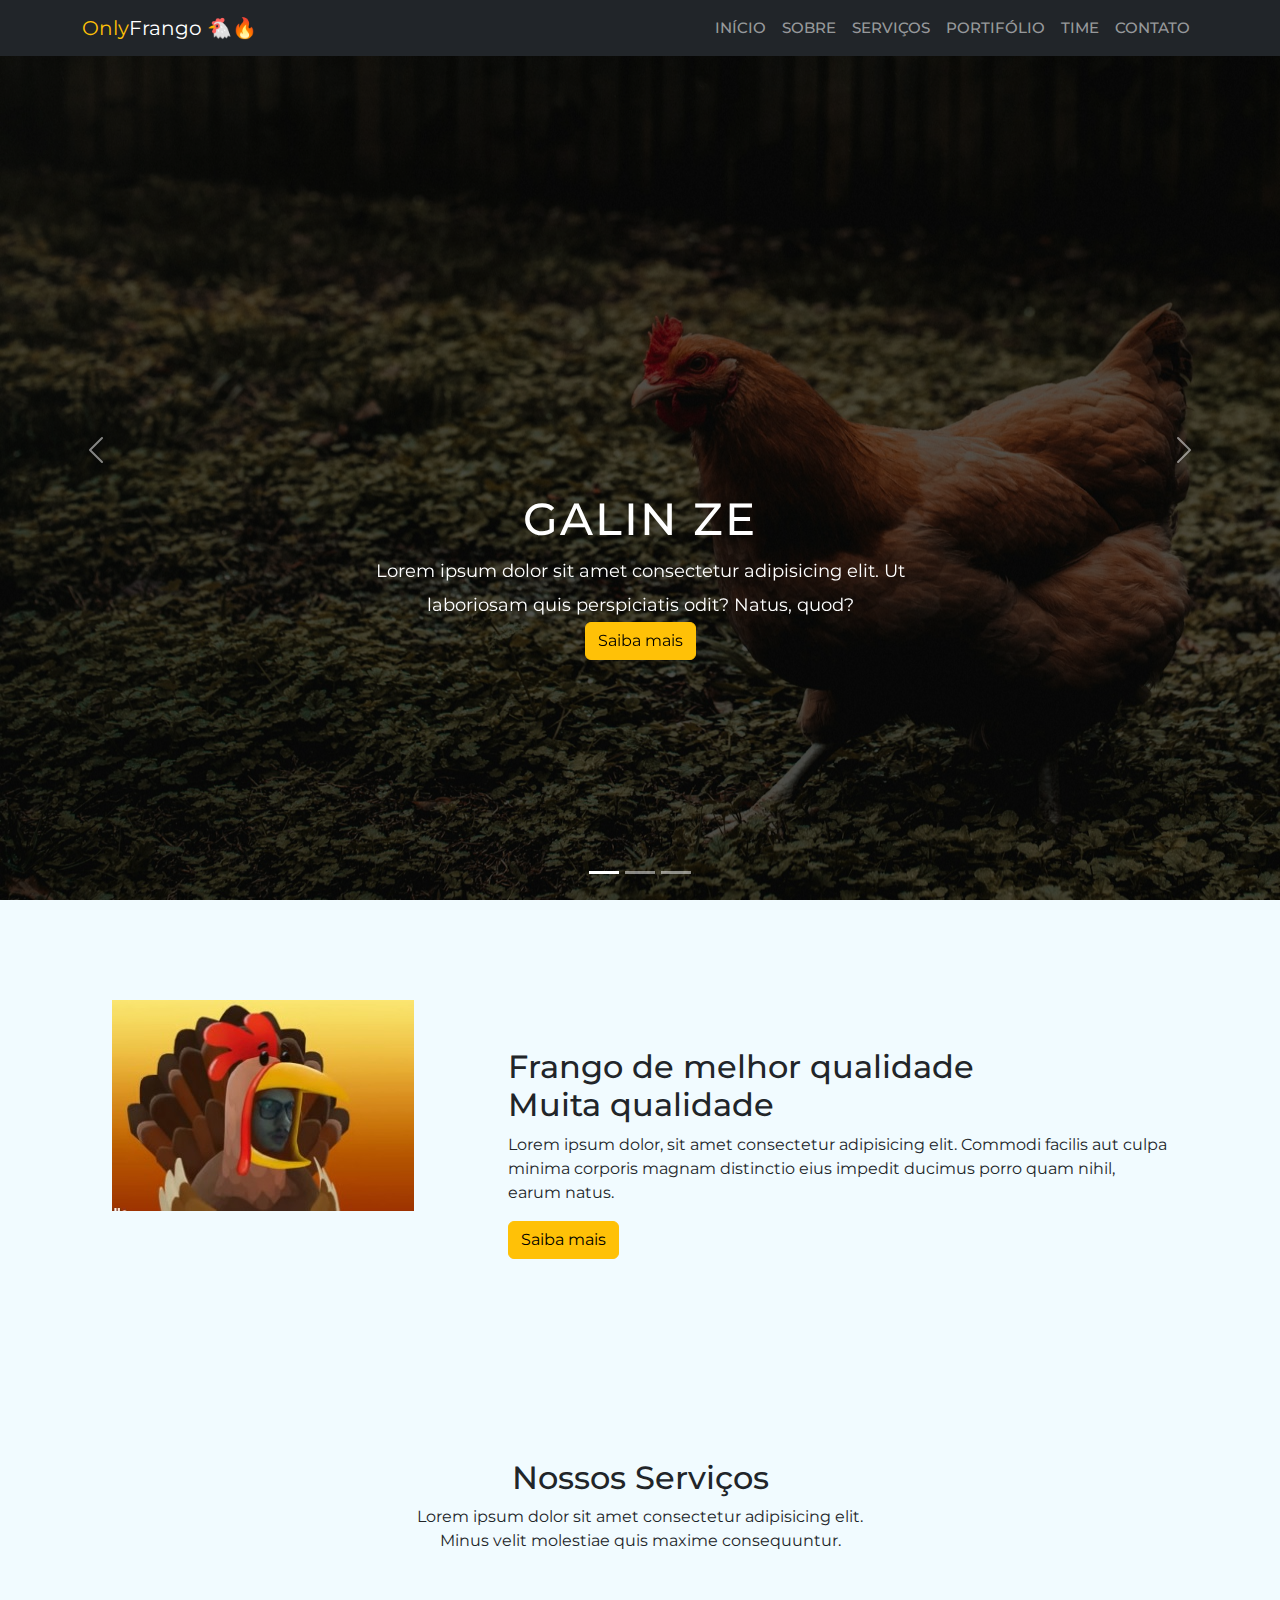
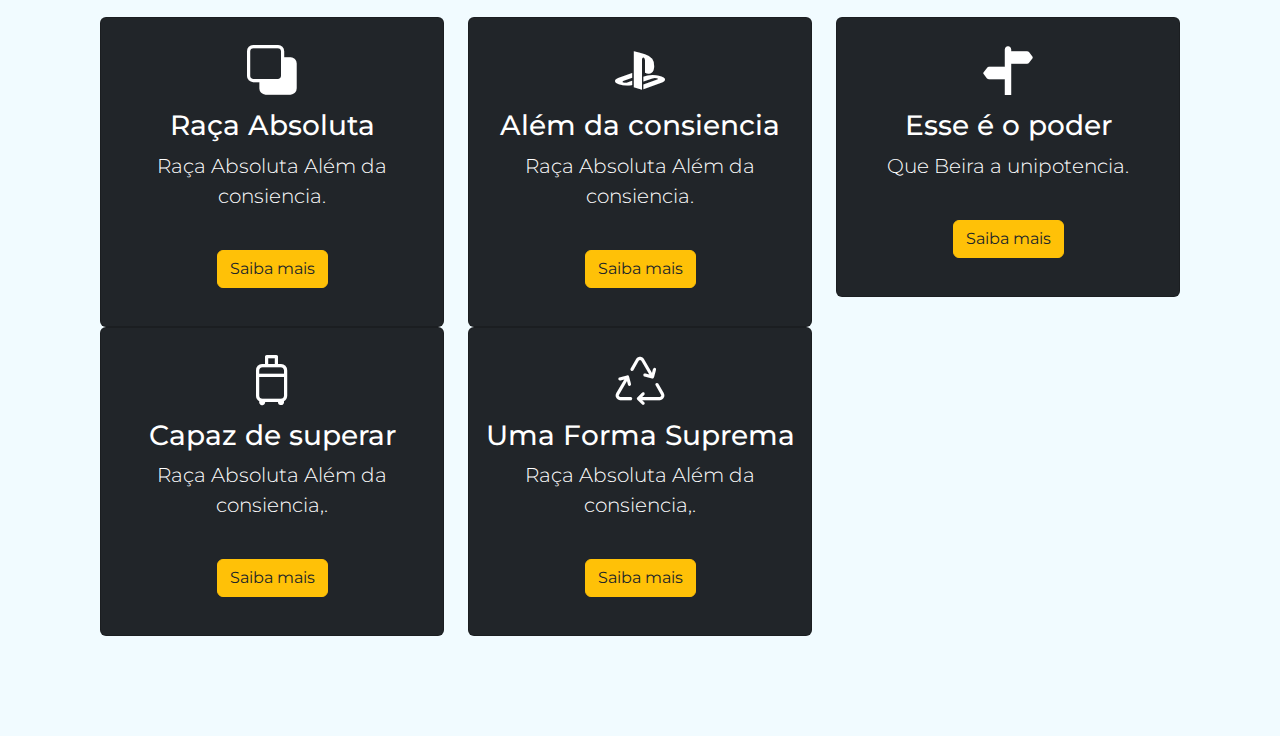
<file: index.html>
<!DOCTYPE html>
<html>
    <head>
        <meta charset="UTF-8">
        <meta name="viewport" content="width=device-width, initial-scale=1.0">
        <title>Only Frangos 🐔🔥</title>
        <link rel="stylesheet" href="https://cdnjs.cloudflare.com/ajax/libs/bootstrap/5.3.3/css/bootstrap.min.css"/>
        <link rel="stylesheet" href="https://cdn.jsdelivr.net/npm/bootstrap-icons@1.11.3/font/bootstrap-icons.min.css">
        <link rel="stylesheet" type="text/css" href="frango.css">
    </head>
    <body>
      <!-- Lobby  -->
        <nav class="navbar navbar-expand-lg navbar-dark bg-dark fixed-top">
          <div class="container">
            <a class="navbar-brand" href="#"><span class="text-warning">Only</span>Frango 🐔🔥</a>
            <button class="navbar-toggler" type="button" data-bs-toggle="collapse" data-bs-target="#navbarSupportedContent" aria-controls="navbarSupportedContent" aria-expanded="false" aria-label="Toggle navigation">
              <span class="navbar-toggler-icon"></span>
            </button>
            <div class="collapse navbar-collapse" id="navbarSupportedContent">
              <ul class="navbar-nav ms-auto mb-2 mb-lg-0">
                <li class="nav-item">
                  <a class="nav-link" href="#">Início</a>
                </li>
                <li class="nav-item">
                  <a class="nav-link" href="#about">Sobre</a>
                </li>
                <li class="nav-item">
                  <a class="nav-link" href="#services">Serviços</a>
                </li>
                <li class="nav-item">
                  <a class="nav-link" href="#portifolio">Portifólio</a>
                </li>
                <li class="nav-item">
                  <a class="nav-link" href="#team">Time</a>
                </li>
                <li class="nav-item">
                  <a class="nav-link" href="#contact">Contato</a>
                </li>
              </ul>
            </div>
          </div>
        </nav>    
        <div id="carouselExampleCaptions" class="carousel slide">
          <div class="carousel-indicators">
            <button type="button" data-bs-target="#carouselExampleCaptions" data-bs-slide-to="0" class="active" aria-current="true" aria-label="Slide 1"></button>
            <button type="button" data-bs-target="#carouselExampleCaptions" data-bs-slide-to="1" aria-label="Slide 2"></button>
            <button type="button" data-bs-target="#carouselExampleCaptions" data-bs-slide-to="2" aria-label="Slide 3"></button>
          </div>
          <div class="carousel-inner">
            <div class="carousel-item active">
              <img src="Photos12/frangos/home1.jpg" class="d-block w-100" alt="hom1">
              <div class="carousel-caption">
                <h5>Galin ze</h5>
                <p>Lorem ipsum dolor sit amet consectetur adipisicing elit. Ut laboriosam quis perspiciatis odit? Natus, quod?</p>
                <p><a class="btn btn-warning mt3">Saiba mais</a></p>
              </div>
            </div>
            <div class="carousel-item">
              <img src="Photos12/frangos/home2.jpg" class="d-block w-100" alt="hom2">
              <div class="carousel-caption">
                <h5>Frangolino</h5>
                <p>Lorem ipsum dolor sit amet consectetur adipisicing elit. Ut laboriosam quis perspiciatis odit? Natus, quod?</p>
                <p><a class="btn btn-warning mt3">Saiba mais</a></p>
              </div>
            </div>
            <div class="carousel-item">
              <img src="Photos12/frangos/home3.jpg" class="d-block w-100" alt="hom3">
              <div class="carousel-caption">
                <h5>Frangolino TREM BOLADO</h5>
                <p>Lorem ipsum dolor sit amet consectetur adipisicing elit. Ut laboriosam quis perspiciatis odit? Natus, quod?</p>
                <p><a class="btn btn-warning mt3">Saiba mais</a></p>
              </div>
            </div>
          </div>
          <button class="carousel-control-prev" type="button" data-bs-target="#carouselExampleCaptions" data-bs-slide="prev">
            <span class="carousel-control-prev-icon" aria-hidden="true"></span>
            <span class="visually-hidden">Previous</span>
          </button>
          <button class="carousel-control-next" type="button" data-bs-target="#carouselExampleCaptions" data-bs-slide="next">
            <span class="carousel-control-next-icon" aria-hidden="true"></span>
            <span class="visually-hidden">Next</span>
          </button>
        </div>

        <!-- About  -->

        <section id="about" class="about section-padding">
          <div class="container">
            <div class="row">
              <div class="col-lg-4 4 col-md-12 col-12">
                <div class="about-img">
                  <img src="Photos12/colegas/minas.jpg" alt="">
                </div>
              </div>
              <div class="col-lg-8 col-md-12 col-12 ps-lg-5 mt-md-5">
                <div class="about-text">
                  <h2>Frango de melhor qualidade<br>Muita qualidade</h2>
                  <p>Lorem ipsum dolor, sit amet consectetur adipisicing elit. Commodi facilis aut culpa minima corporis magnam distinctio eius impedit ducimus porro quam nihil, earum natus.</p>
                  <a href="#" class="btn btn-warning">Saiba mais</a>
                </div>
              </div>
            </div>
          </div>
        </section>

        <!-- Services  -->
        <section id="services" class="services section-padding">
          <div class="conteiner">
            <div class="row">
              <div class="col-md-12">
                <div class="section-header text-center pb-5">
                  <h2>Nossos Serviços</h2>
                  <p>Lorem ipsum dolor sit amet consectetur adipisicing elit. <br> Minus velit molestiae quis maxime consequuntur.</p>
                </div>
              </div>
            </div>
            <div class="row">
              <div class="col-12 col-md12 col-lg-4">
                <div class="card text-white text-center bg-dark pb-2">
                  <div class="card-body">
                      <i class="bi bi-subtract"></i>
                      <h3 class="card-title">Raça Absoluta</h3>
                      <p class="lead">Raça Absoluta Além da consiencia.</p>                  
                      <button class="btn btn-warning text-dark">Saiba mais</button>
                  </div>
                </div>
              </div>
              <div class="col-12 col-md12 col-lg-4">
                <div class="card text-white text-center bg-dark pb-2">
                  <div class="card-body">
                      <i class="bi bi-playstation"></i>
                      <h3 class="card-title">Além da consiencia</h3>
                      <p class="lead">Raça Absoluta Além da consiencia.</p>                  
                      <button class="btn btn-warning text-dark">Saiba mais</button>
                  </div>
                </div>
              </div>
              <div class="col-12 col-md12 col-lg-4">
                <div class="card text-white text-center bg-dark pb-2">
                  <div class="card-body">
                    <i class="bi bi-signpost-split-fill"></i>
                      <h3 class="card-title">Esse é o poder</h3>
                      <p class="lead">Que Beira a unipotencia.</p>                  
                      <button class="btn btn-warning text-dark">Saiba mais</button>
                  </div>
                </div>
              </div>
              <br>
              <div class="col-12 col-md12 col-lg-4">
                <div class="card text-white text-center bg-dark pb-2">
                  <div class="card-body">
                      <i class="bi bi-suitcase2"></i>
                      <h3 class="card-title">Capaz de superar</h3>
                      <p class="lead">Raça Absoluta Além da consiencia,.</p>                  
                      <button class="btn btn-warning text-dark">Saiba mais</button>
                  </div>
                </div>
              </div>
              <div class="col-12 col-md12 col-lg-4">
                <div class="card text-white text-center bg-dark pb-2">
                  <div class="card-body">
                      <i class="bi bi-recycle"></i>
                      <h3 class="card-title">Uma Forma Suprema</h3>
                      <p class="lead">Raça Absoluta Além da consiencia,.</p>                  
                      <button class="btn btn-warning text-dark">Saiba mais</button>
                  </div>
                </div>
              </div>
            </div>
          </div>
        </section>

        <script src="https://cdnjs.cloudflare.com/ajax/libs/bootstrap/5.3.3/js/bootstrap.bundle.min.js"></script>
    </body>
</html>
</file>
<file: frango.css>
@import url('https://fonts.googleapis.com/css2?family=Montserrat:wght@400;500;700&display=swap');

*{
    font-family: montserrat;
}

body{
    background: #f1fbff;

}

.section-padding{
    padding: 100px;

}


.carousel-item{
    height: 100vh;
    min-width: 300px;

}

.carousel-caption{
    bottom: 220px;
    z-index: 2;

}

.carousel-caption h5{
    font-size: 45px;
    text-transform: uppercase;
    letter-spacing: 2px;
    margin-top: 25px;

}

.carousel-caption p{
    width: 60%;
    margin: auto;
    font-size: 18px;
    line-height: 1.9;

}

.carousel-inner::before{
    content: '';
    position: absolute;
    width: 100%;
    height: 100%;
    top: 0%;
    left: 0%;
    background: rgba(0, 0, 0, 0.6);
    z-index: 1;

}

.navbar-nav a{
    font-size: 15px;
    text-transform: uppercase;
    font-weight: 500;
}

.navbar-light .navbar-brand{
    color: #000;
    font-size: 25px;
    text-transform: uppercase;
    font-weight: 700;
    letter-spacing: 2px;

}

.navbar-light .navbar-brand:focus,
.navbar-light .navbar-brand:hover{
    color: #000;

}

.navbar-light .navbar-nav .navbar-link{
    color: #000;
}

.w-100{
    height: 100vh;
}

.services .card-body{
    font-size: 50px;
    
}

/* Responsividade no CSS*/

@media only screen and(max-width:767px){
    .navbar-nav{
        text-align: center;
    }
    .carousel-caption{
        bottom: 125px;

    }
    .carousel-caption h5{
        font-size: 17px;
    }
    .carousel-caption a{
        padding: 10px 15px;
    }
    .carousel-caption p{
        width: 100%;
        line-height: 1.6;
        font-size: 12px;
    }
    
}

@media only screen and(min-width:767px) and (max-width:991px){
    .carousel-caption{
        bottom: 370px;
    }

    .carousel-caption p{
        width: 100%;
    }
    

}
</file>
